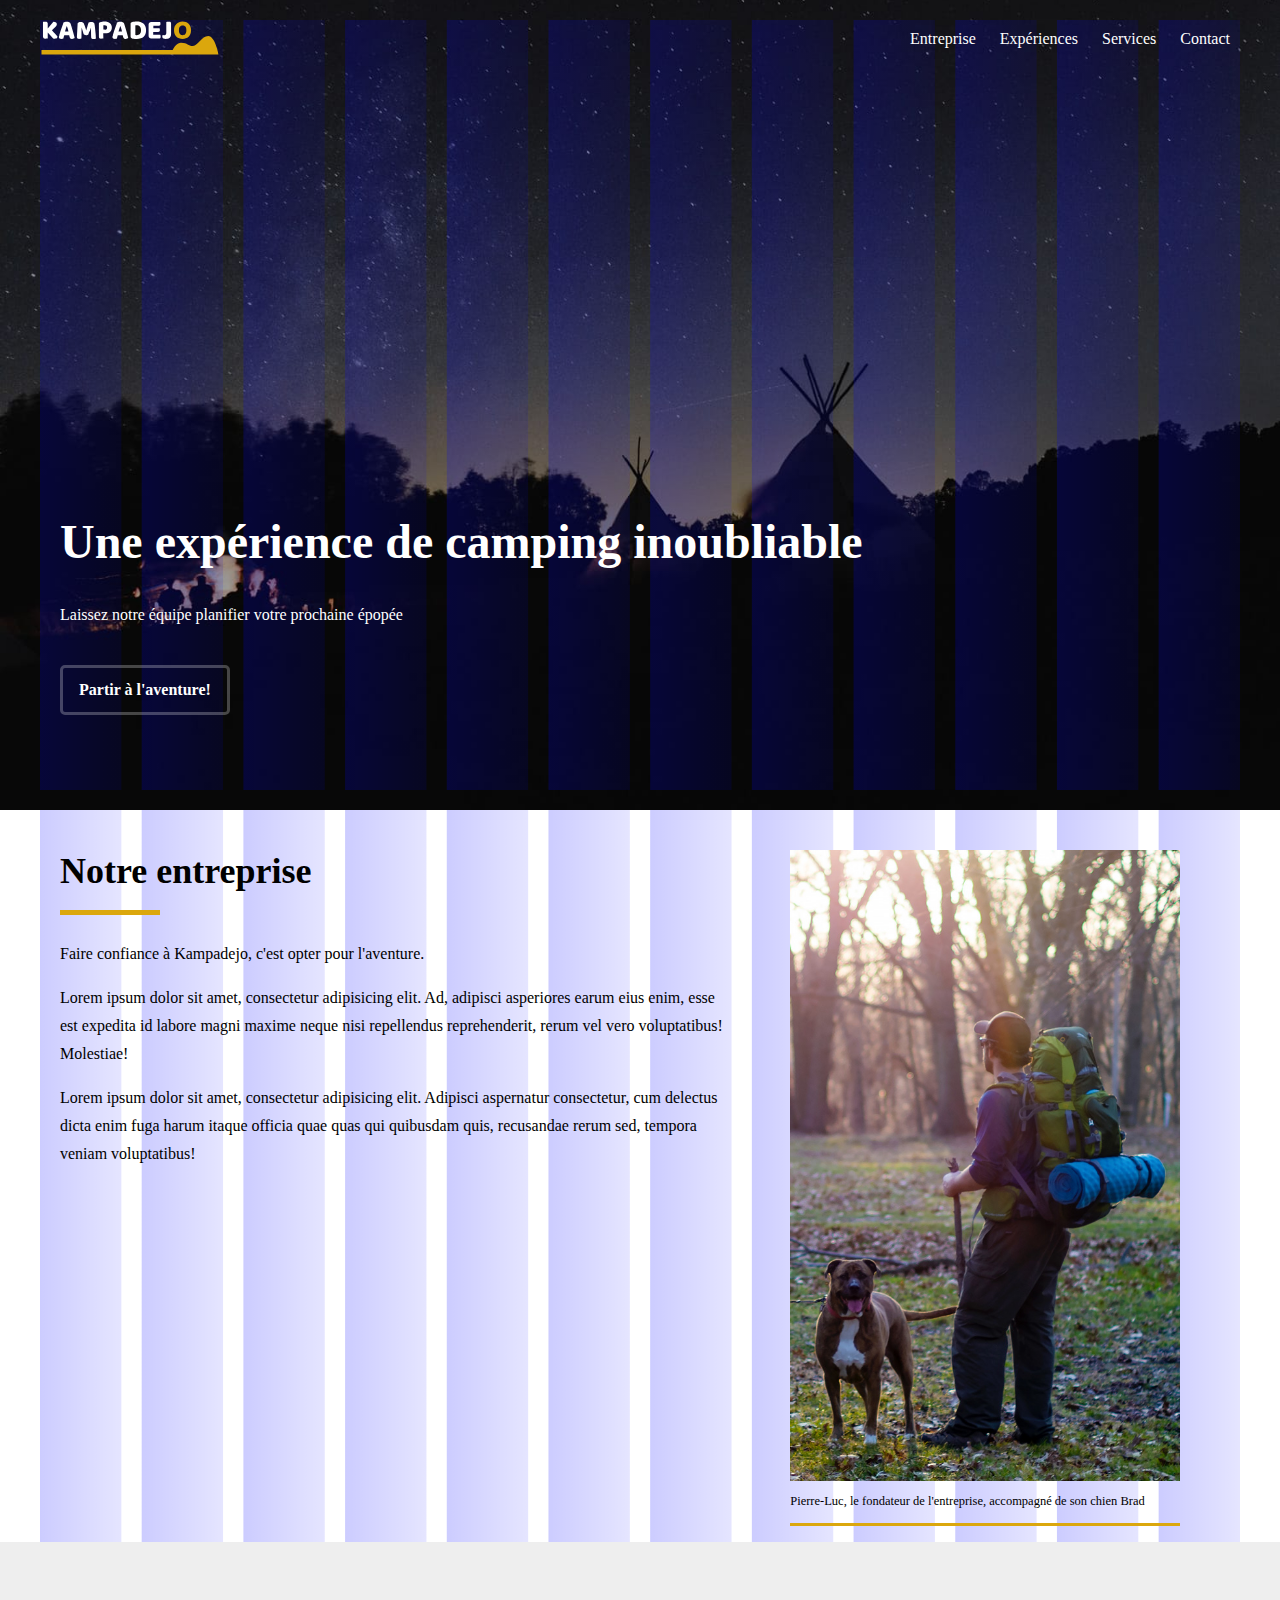
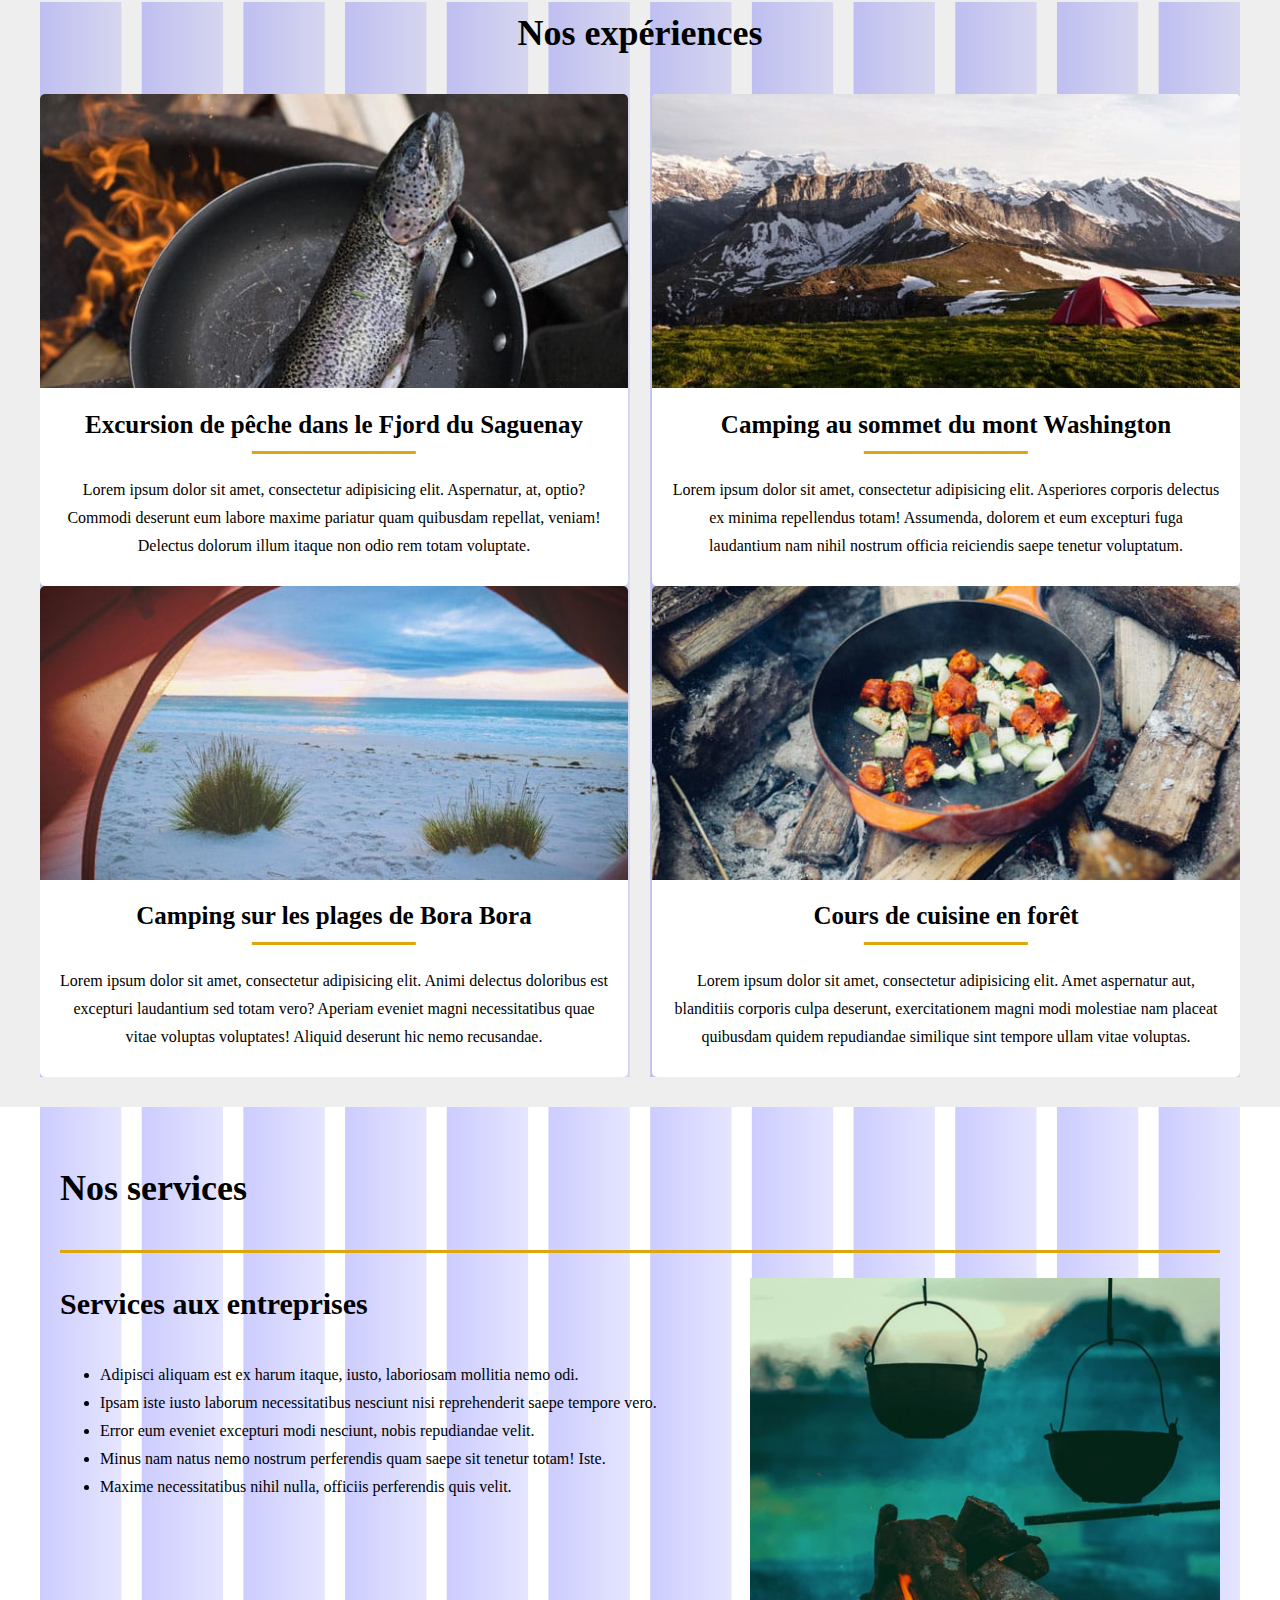
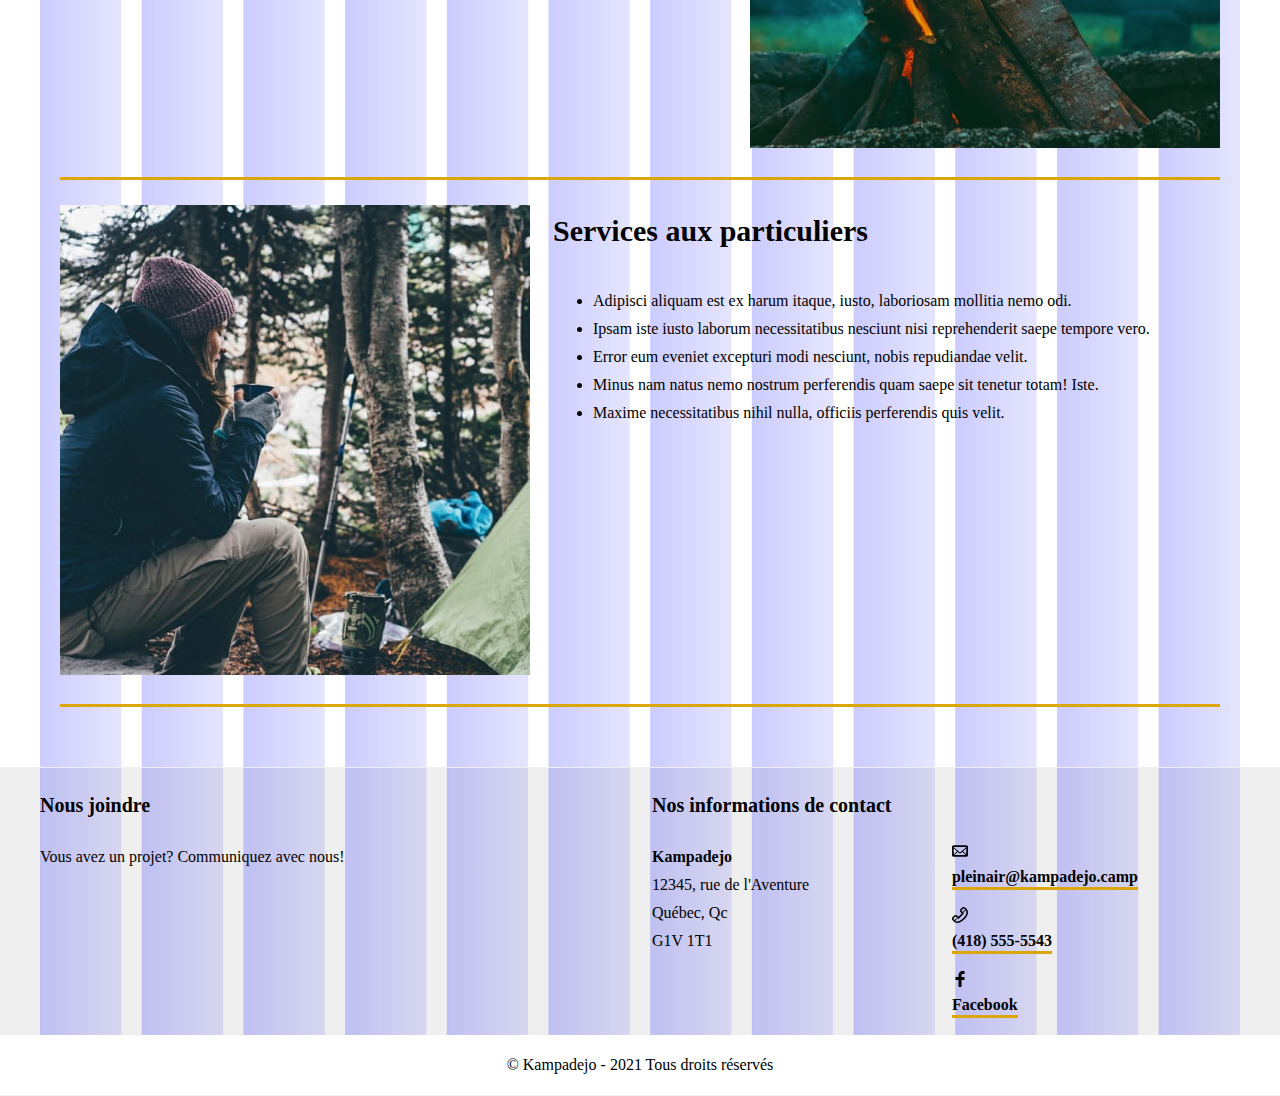
<file: index.html>
<!DOCTYPE html>
<html lang="fr">

<head>
    <meta charset="UTF-8">
    <meta name="viewport" content="width=device-width, initial-scale=1.0">
    <title>Kampadejo - Expériences de camping</title>
    <link rel="stylesheet" href="assets/css/style.css">
    <!-- Photos par Unsplash - https://unsplash.com/collections/315034/camping -->
    <!-- Icônes par Stephen Hutchings - Collection Typicons - Flaticon -->
</head>

<body>
    <!-- Lien Aller au contenu -->
    <a href="#contenu" class="sauter screen-reader-only focusable">Aller au contenu.</a>
    <header role="banner" class="entete">
        <div class="conteneur">
            <!-- Menu principal --> 
            <nav class="nav nav--closed">
                <a href="index.html" class="logo"><img src="assets/images/logo.svg" alt="Kampadejo"></a>
                <ul class="nav__list">
                    <li class="nav__list-item"><a href="#" class="nav__link">Entreprise</a></li>
                    <li class="nav__list-item"><a href="#" class="nav__link">Expériences</a></li>
                    <li class="nav__list-item"><a href="#" class="nav__link">Services</a></li>
                    <li class="nav__list-item"><a href="#" class="nav__link">Contact</a></li>
                </ul>
            </nav>
        </div>
        <div class="conteneur accroche">
            <div class="texte">
                <h1>Une expérience de camping inoubliable</h1>
                <p>Laissez notre équipe planifier votre prochaine épopée</p>
                <a href="#entreprise" class="btn">Partir à l'aventure!</a>
            </div>
        </div>
    </header>
    <main role="main">
        <section class="entreprise conteneur rangee" id="entreprise">
            <div class="cols_7_de_12">
                <h2 id="contenu">Notre entreprise</h2>
                <p>Faire confiance à Kampadejo, c'est opter pour l'aventure.</p>
                <p>Lorem ipsum dolor sit amet, consectetur adipisicing elit. Ad, adipisci asperiores earum eius enim,
                    esse
                    est
                    expedita id labore magni maxime neque nisi repellendus reprehenderit, rerum vel vero voluptatibus!
                    Molestiae!</p>
                <p>Lorem ipsum dolor sit amet, consectetur adipisicing elit. Adipisci aspernatur consectetur, cum
                    delectus
                    dicta
                    enim fuga harum itaque officia quae quas qui quibusdam quis, recusandae rerum sed, tempora veniam
                    voluptatibus!</p>
            </div>
            <aside class="cols_5_de_12">
                <figure>
                    <img src="assets/images/fondateur.jpg" alt="">
                    <figcaption>Pierre-Luc, le fondateur de l'entreprise, accompagné de son chien Brad</figcaption>
                </figure>
            </aside>
        </section><!-- fin section#entreprise -->
        <section class="experiences" id="experiences">
            <div class="conteneur">
                <h2>Nos expériences</h2>
                <div class="rangee">
                    <article class="cols_6_de_12">
                        <img src="assets/images/experience1.jpg" alt="Une truite dans un poêlon">
                        <div class="contenu">
                            <h3>Excursion de pêche dans le Fjord du Saguenay</h3>
                            <p>Lorem ipsum dolor sit amet, consectetur adipisicing elit. Aspernatur, at, optio? Commodi
                                deserunt
                                eum labore maxime pariatur quam quibusdam repellat, veniam! Delectus dolorum illum
                                itaque
                                non
                                odio rem totam voluptate.</p>
                        </div>
                    </article>
                    <article class="cols_6_de_12">
                        <img src="assets/images/experience2.jpg" alt="Une truite dans un poêlon">
                        <div class="contenu">
                            <h3>Camping au sommet du mont Washington</h3>
                            <p>Lorem ipsum dolor sit amet, consectetur adipisicing elit. Asperiores corporis delectus ex
                                minima
                                repellendus totam! Assumenda, dolorem et eum excepturi fuga laudantium nam nihil nostrum
                                officia
                                reiciendis saepe tenetur voluptatum.</p>
                        </div>
                    </article>
                </div>
                <div class="rangee">
                    <article class="cols_6_de_12">
                        <img src="assets/images/experience3.jpg" alt="Une truite dans un poêlon">
                        <div class="contenu">
                            <h3>Camping sur les plages de Bora Bora</h3>
                            <p>Lorem ipsum dolor sit amet, consectetur adipisicing elit. Animi delectus doloribus est
                                excepturi
                                laudantium sed totam vero? Aperiam eveniet magni necessitatibus quae vitae voluptas
                                voluptates!
                                Aliquid deserunt hic nemo recusandae.</p>
                        </div>
                    </article>
                    <article class="cols_6_de_12">
                        <img src="assets/images/experience4.jpg" alt="Une truite dans un poêlon">
                        <div class="contenu">
                            <h3>Cours de cuisine en forêt</h3>
                            <p>Lorem ipsum dolor sit amet, consectetur adipisicing elit. Amet aspernatur aut, blanditiis
                                corporis culpa deserunt, exercitationem magni modi molestiae nam placeat quibusdam
                                quidem
                                repudiandae similique sint tempore ullam vitae voluptas.</p>
                        </div>
                    </article>
                </div>
            </div>
        </section>
        <section class="conteneur services" id="services">
            <h2>Nos services</h2>
            <div class="rangee service impair">
                <div class="cols_5_de_12 image">
                    <img src="assets/images/services-entreprises.jpg" alt="">
                </div>
                <div class="cols_7_de_12">
                    <h3>Services aux entreprises</h3>
                    <ul>
                        <li>Adipisci aliquam est ex harum itaque, iusto, laboriosam mollitia nemo odi.</li>
                        <li>Ipsam iste iusto laborum necessitatibus nesciunt nisi reprehenderit saepe tempore vero.</li>
                        <li>Error eum eveniet excepturi modi nesciunt, nobis repudiandae velit.</li>
                        <li>Minus nam natus nemo nostrum perferendis quam saepe sit tenetur totam! Iste.</li>
                        <li>Maxime necessitatibus nihil nulla, officiis perferendis quis velit.</li>
                    </ul>
                </div>
            </div>
            <div class="rangee service">
                <div class="cols_5_de_12 image">
                    <img src="assets/images/services-particuliers.jpg" alt="">
                </div>
                <div class="cols_7_de_12">
                    <h3>Services aux particuliers</h3>
                    <ul>
                        <li>Adipisci aliquam est ex harum itaque, iusto, laboriosam mollitia nemo odi.</li>
                        <li>Ipsam iste iusto laborum necessitatibus nesciunt nisi reprehenderit saepe tempore vero.</li>
                        <li>Error eum eveniet excepturi modi nesciunt, nobis repudiandae velit.</li>
                        <li>Minus nam natus nemo nostrum perferendis quam saepe sit tenetur totam! Iste.</li>
                        <li>Maxime necessitatibus nihil nulla, officiis perferendis quis velit.</li>
                    </ul>
                </div>
            </div>
        </section>
    </main>
    <footer id="contact" role="contentinfo">
        <div class="conteneur rangee">
            <div class="cols_4_de_12">
                <h2>Nous joindre</h2>
                <p>Vous avez un projet? Communiquez avec nous!</p>
            </div>
            <div class="cols_6_de_12 informations">
                <div class="h2">Nos informations de contact</div>
                <div class="rangee">
                    <div class="cols_5_de_12">
                        <p><strong>Kampadejo</strong><br>
                            12345, rue de l'Aventure <br>
                            Québec, Qc <br>
                            G1V 1T1</p>
                    </div>
                    <div class="cols_6_de_12">
                        <ul>
                            <li>
                                <span class="icone icone--courriel">
                                    <span class="screen-reader-only">Courriel :</span>
                                </span>
                                <a href="mailto:pleinair@kampadejo.camp">pleinair@kampadejo.camp</a>
                            </li>
                            <li>
                                <span class="icone icone--telephone">
                                    <span class="screen-reader-only">Téléphone :</span>
                                </span>
                                <a href="tel:+14185555543">(418) 555-5543</a>
                            </li>
                            <li>
                                <span class="icone icone--facebook">
                                    <span class="screen-reader-only">Facebook :</span>
                                </span>
                                <a href="http://www.facebook.com" target="_blank">Facebook</a>
                            </li>
                        </ul>
                    </div>
                </div>
            </div>
        </div>
        <p class="copyright">&copy; Kampadejo - 2021 Tous droits réservés</p>
    </footer>
    <!-- Script pour le menu mobile -->
    <script src="assets/js/menu.js"></script>
</body>

</html>
</file>
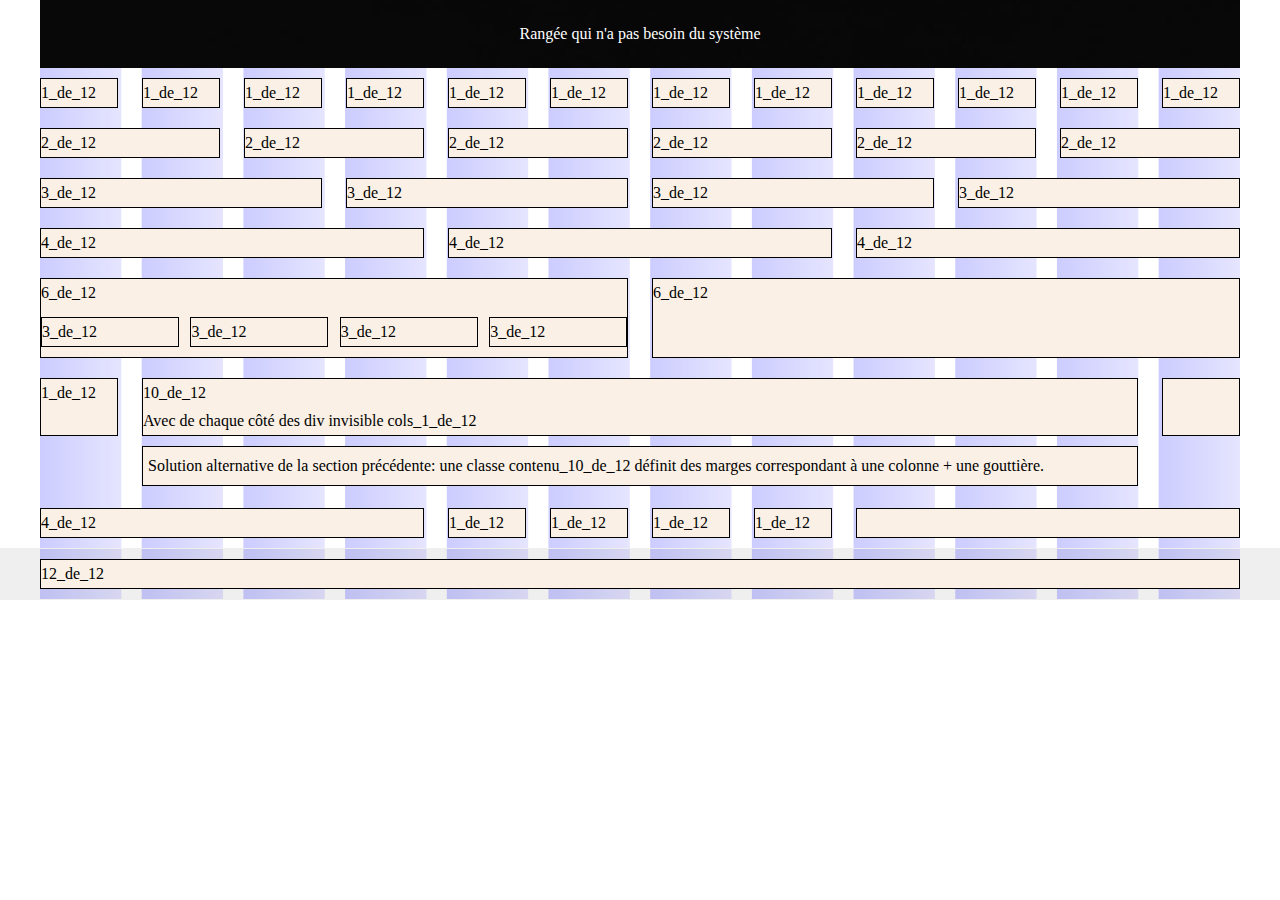
<file: demo-grille-en-flexbox.html>
<!DOCTYPE html>
<html lang="en">

<head>
    <meta charset="UTF-8">
    <meta name="viewport" content="width=device-width, initial-scale=1.0">
    <title>Démo de grille 12 colonnes en flexbox</title>
    <link rel="stylesheet" href="assets/css/style.css">
    <style>
        .col {
            display: block;
            /*  pour espacer les blocs à la vertical.
                Ajuster selon le besoin */
            margin: 1rem 0 1rem 0;
            /* pour visualiser les blocs pendant le développement... À mettre en commentaire après */
            background-color: linen;
            border: 1px solid black;
        }

        /* Autre stratégie */
        .contenu_10_de_12 {
            margin: 0 8.5% 1%;
            padding: 0.5rem;
            border: 1px solid black;
        }
    </style>
</head>

<body>
    <header>
        <div class="conteneur entete">
            Rangée qui n'a pas besoin du système
        </div>
    </header>

    <main class="conteneur">
        <section class="rangee">
            <div class="col cols_1_de_12">1_de_12</div>
            <div class="col cols_1_de_12">1_de_12</div>
            <div class="col cols_1_de_12">1_de_12</div>
            <div class="col cols_1_de_12">1_de_12</div>
            <div class="col cols_1_de_12">1_de_12</div>
            <div class="col cols_1_de_12">1_de_12</div>
            <div class="col cols_1_de_12">1_de_12</div>
            <div class="col cols_1_de_12">1_de_12</div>
            <div class="col cols_1_de_12">1_de_12</div>
            <div class="col cols_1_de_12">1_de_12</div>
            <div class="col cols_1_de_12">1_de_12</div>
            <div class="col cols_1_de_12">1_de_12</div>
        </section>
        <section class="rangee">
            <div class="col cols_2_de_12">2_de_12</div>
            <div class="col cols_2_de_12">2_de_12</div>
            <div class="col cols_2_de_12">2_de_12</div>
            <div class="col cols_2_de_12">2_de_12</div>
            <div class="col cols_2_de_12">2_de_12</div>
            <div class="col cols_2_de_12">2_de_12</div>
        </section>
        <section class="rangee">
            <div class="col cols_3_de_12">3_de_12</div>
            <div class="col cols_3_de_12">3_de_12</div>
            <div class="col cols_3_de_12">3_de_12</div>
            <div class="col cols_3_de_12">3_de_12</div>
        </section>

        <section class="rangee">
            <div class="col cols_4_de_12">4_de_12</div>
            <div class="col cols_4_de_12">4_de_12</div>
            <div class="col cols_4_de_12">4_de_12</div>
        </section>

        <section class="rangee">
            <div class="col cols_6_de_12 parent">6_de_12
                <section class="rangee">
                    <div class="col cols_3_de_12">3_de_12</div>
                    <div class="col cols_3_de_12">3_de_12</div>
                    <div class="col cols_3_de_12">3_de_12</div>
                    <div class="col cols_3_de_12">3_de_12</div>
                </section>
            </div>
            <div class="col cols_6_de_12">6_de_12</div>
        </section>

        <section class="rangee">
            <div class="col invisible cols_1_de_12">1_de_12</div>
            <div class="col cols_10_de_12">10_de_12 <br />Avec de chaque côté des div invisible cols_1_de_12 </div>
            <div class="col invisible cols_1_de_12"></div>
        </section>

        <section>
            <p class="col contenu_10_de_12">Solution alternative de la section précédente: une classe contenu_10_de_12
                définit des marges correspondant à une colonne + une gouttière.</p>
        </section>
        <section class="rangee">
            <div class="invisible col cols_4_de_12">4_de_12</div>
            <div class="col cols_1_de_12">1_de_12</div>
            <div class="col cols_1_de_12">1_de_12</div>
            <div class="col cols_1_de_12">1_de_12</div>
            <div class="col cols_1_de_12">1_de_12</div>
            <div class="invisible col cols_4_de_12"></div>
        </section>
    </main> <!-- FIN CONTENEUR PRINCIPAL -->
    <footer>
        <div class="conteneur rangee">
            <div class="col cols_12_de_12">12_de_12 </div>
        </div>
    </footer>
</body>

</html>
</file>
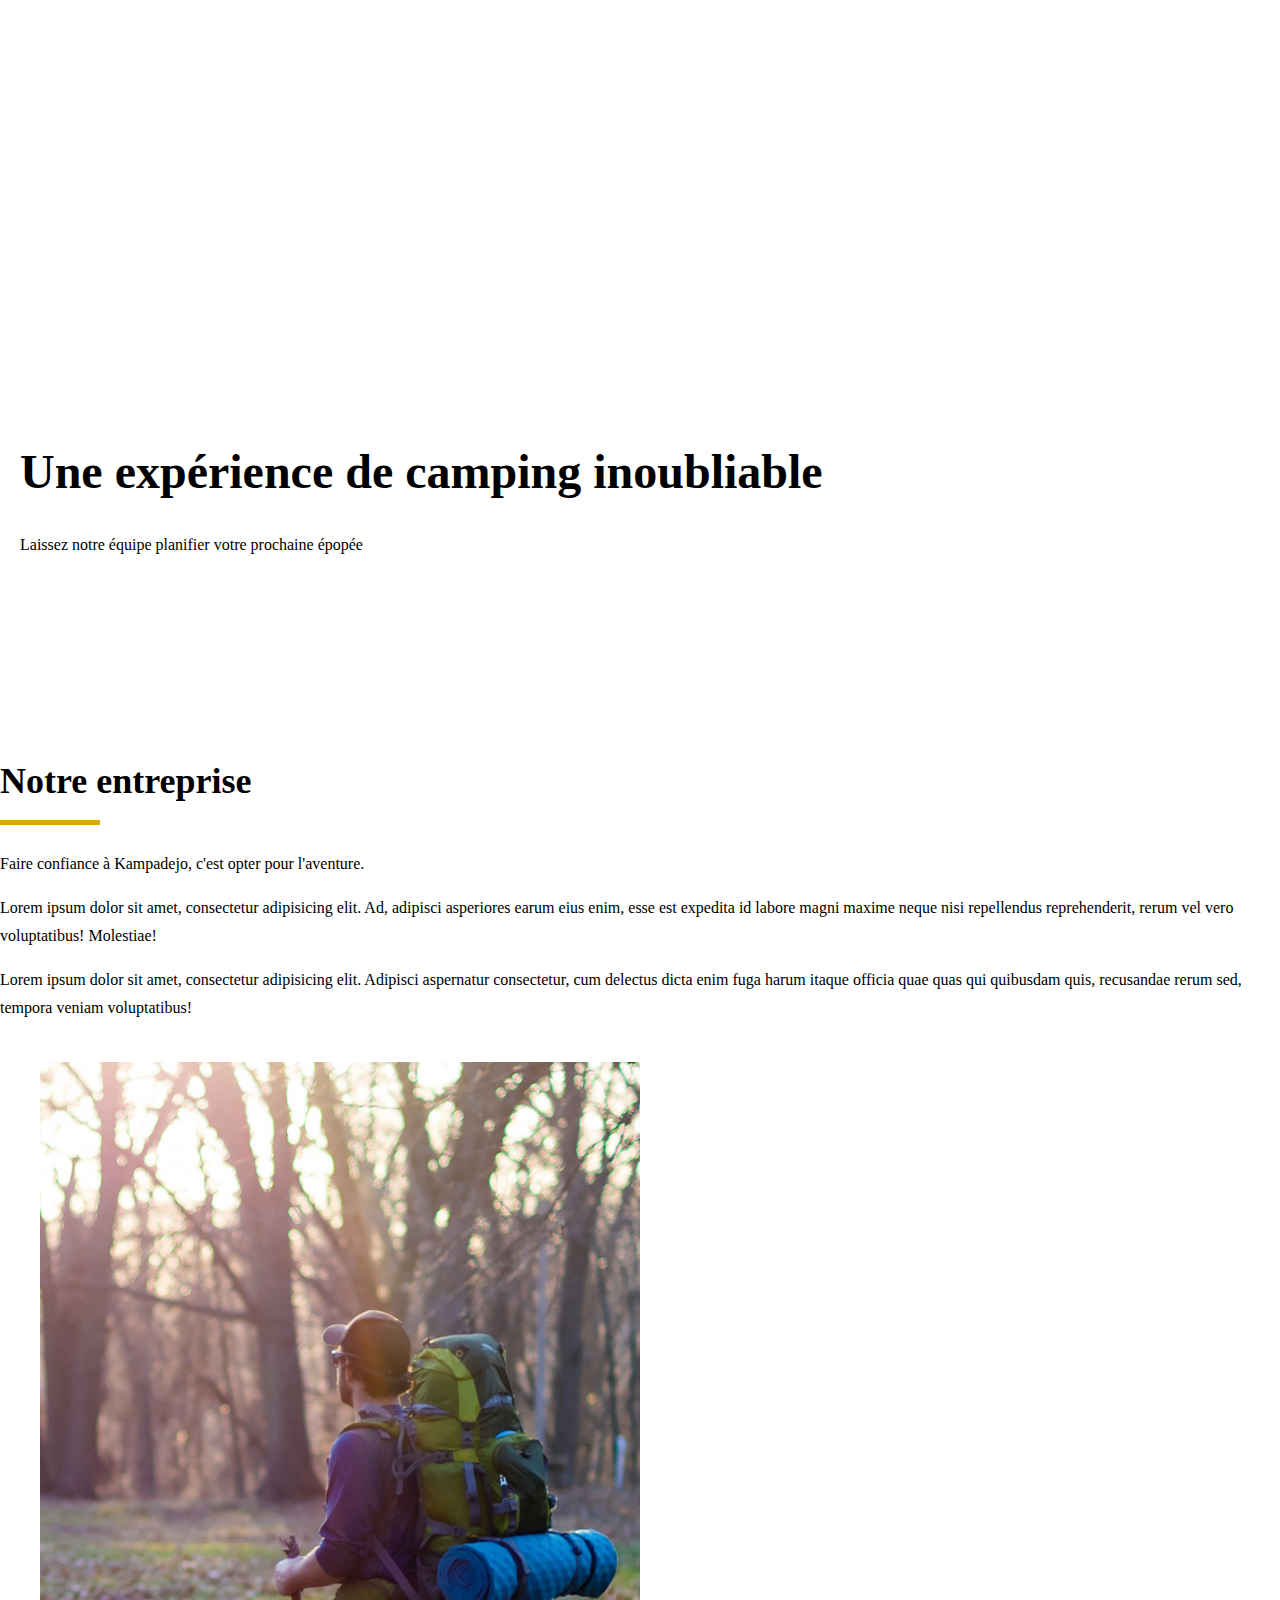
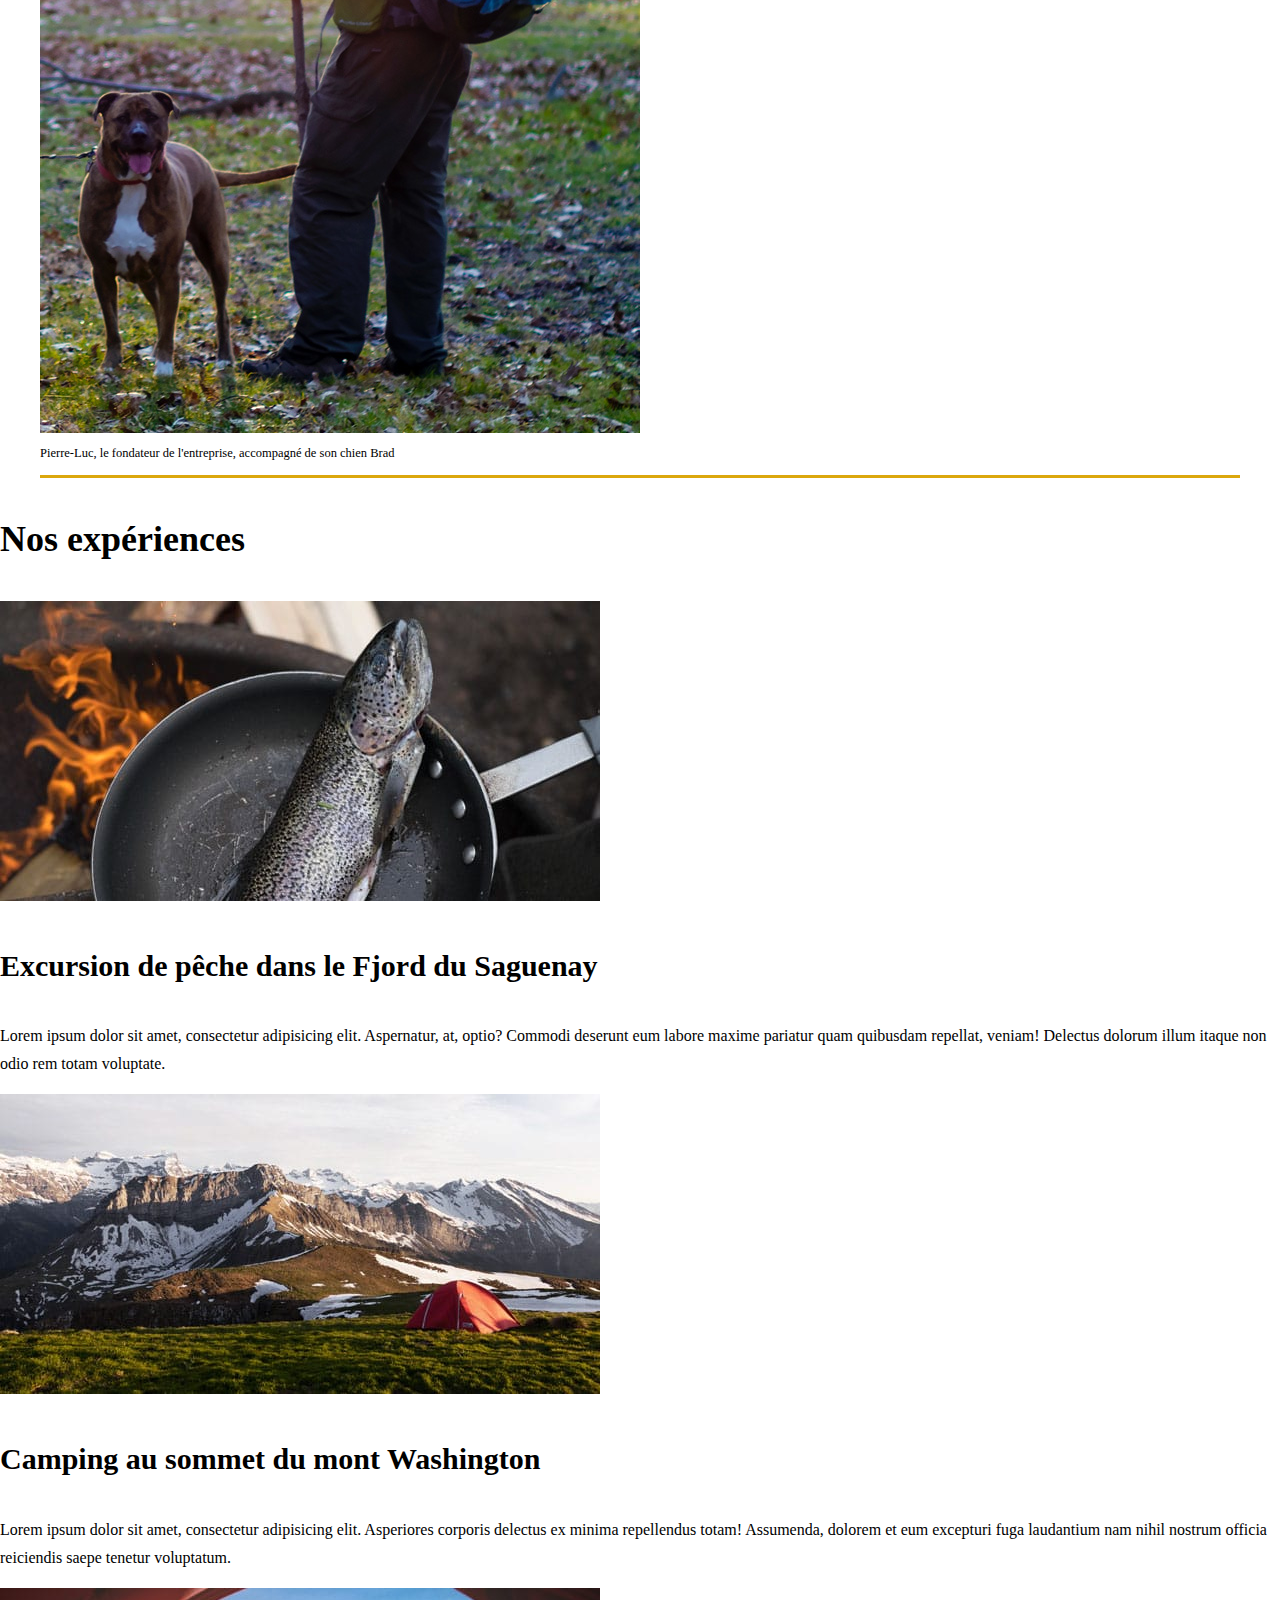
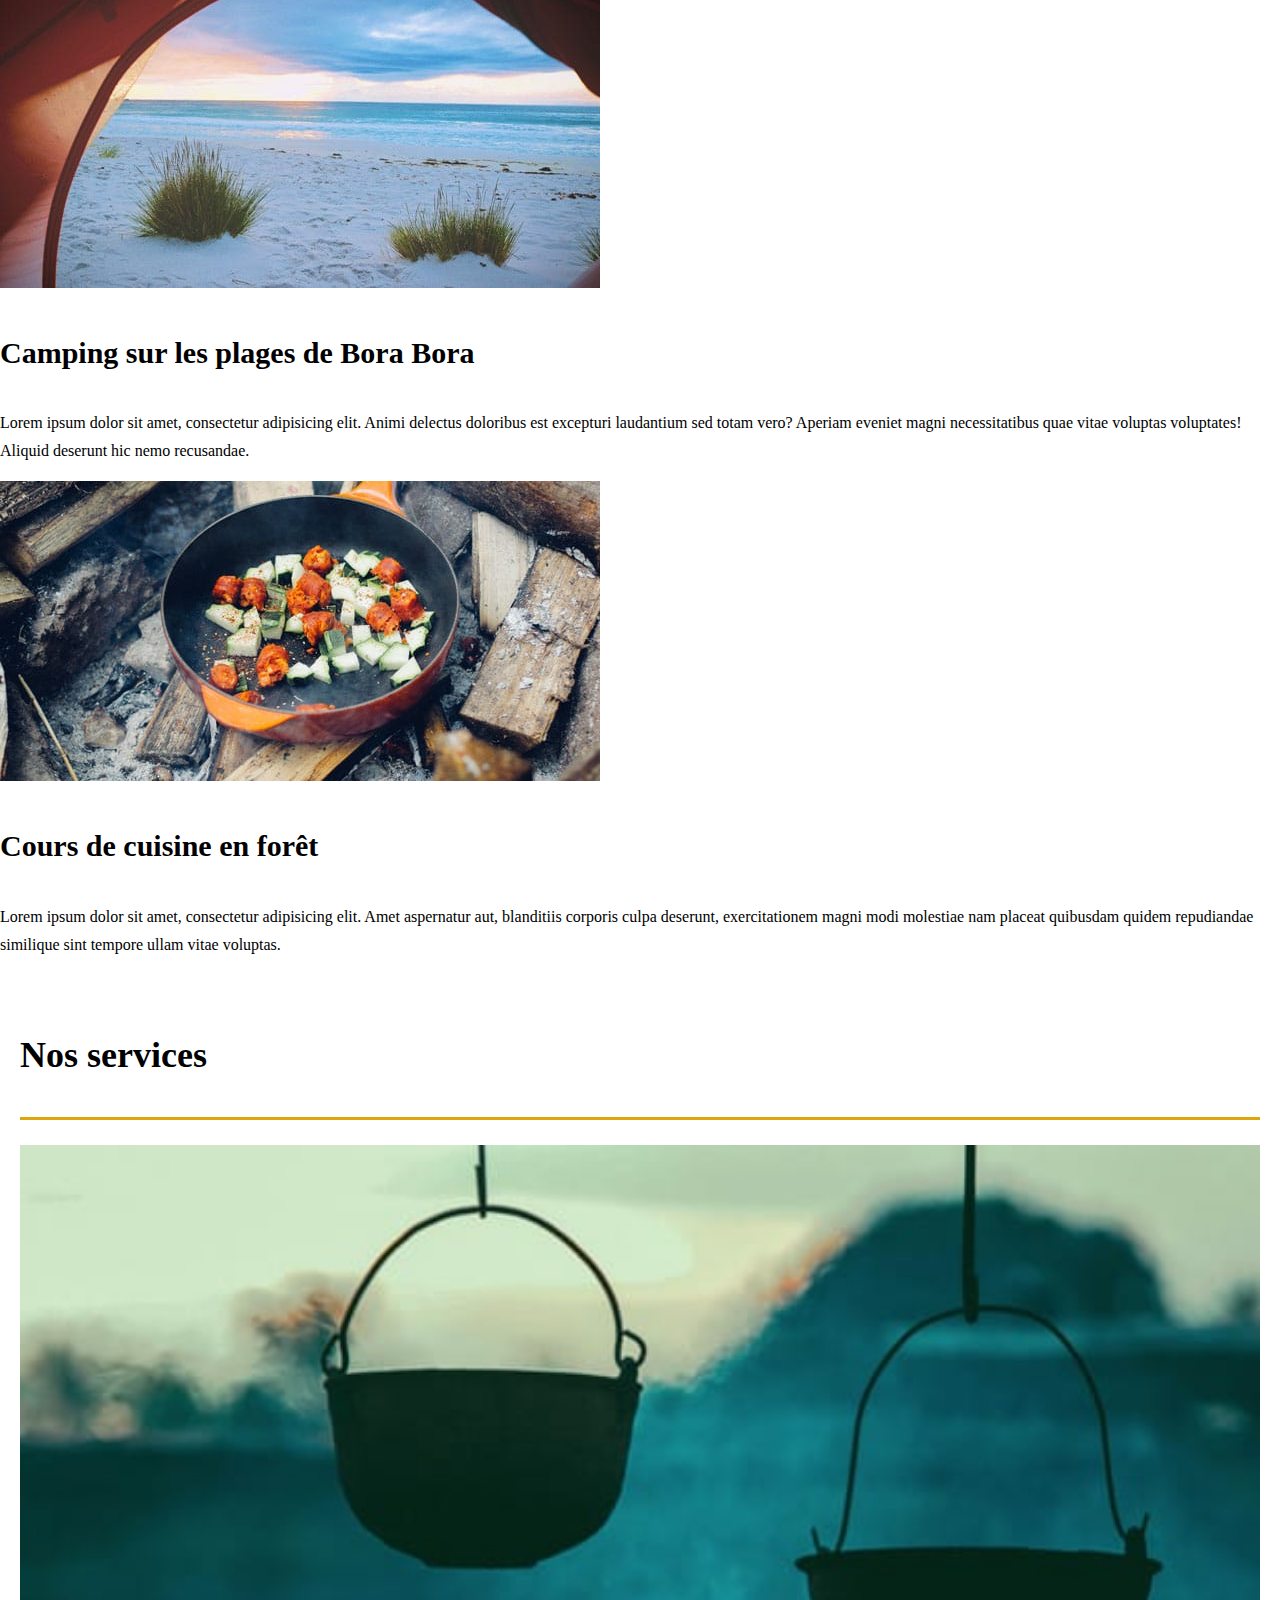
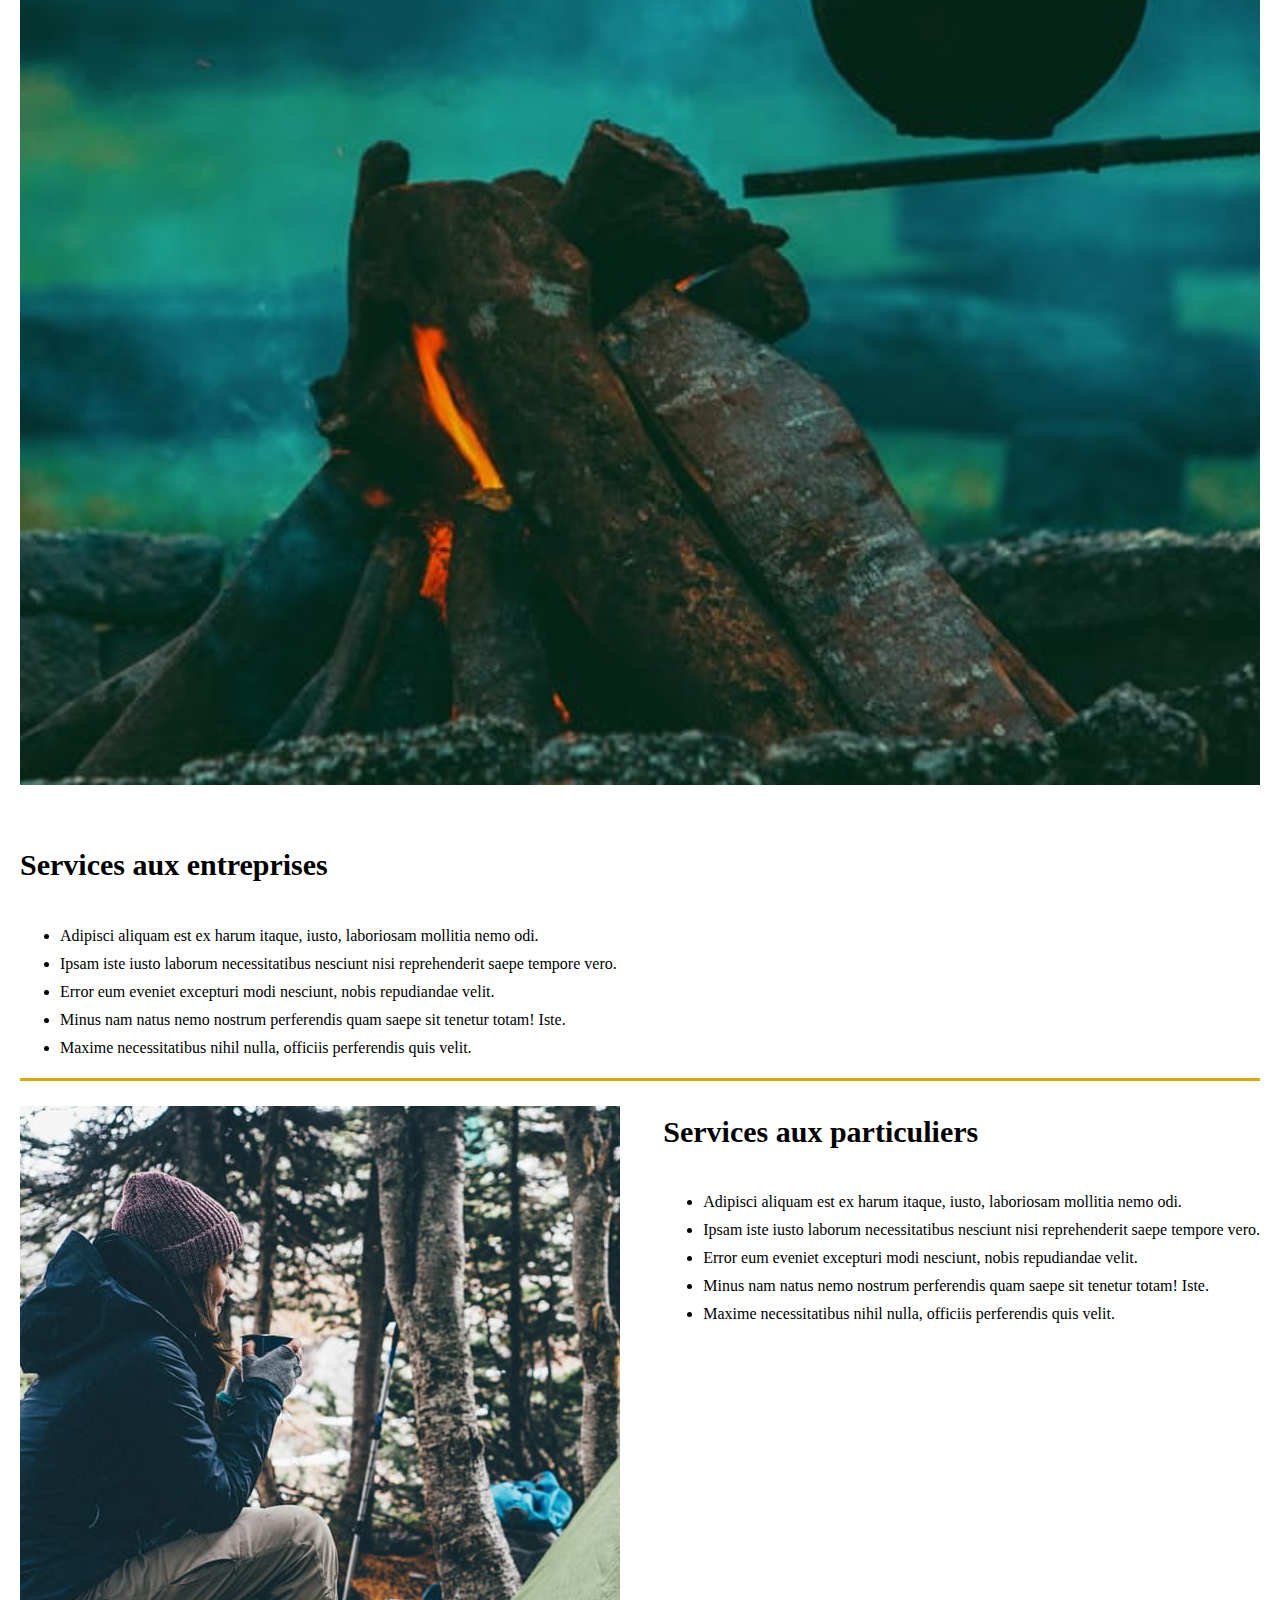
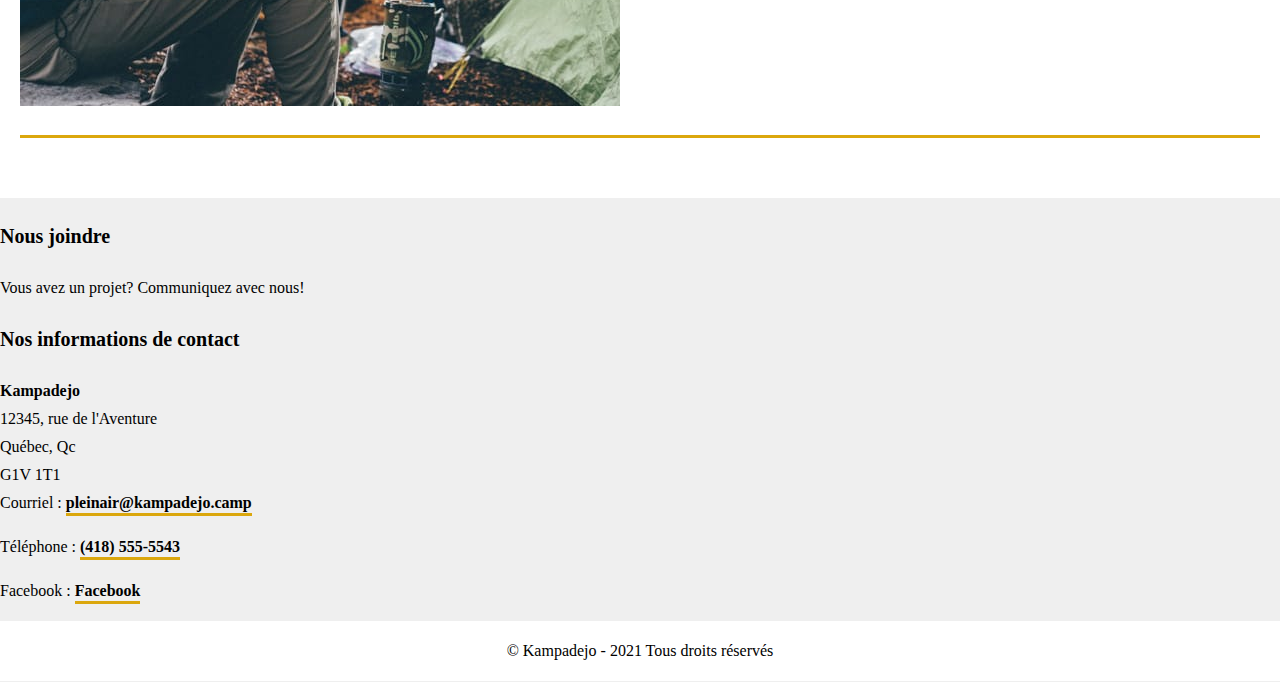
<file: index-sans-classe.html>
<!DOCTYPE html>
<html lang="fr">

<head>
    <meta charset="UTF-8">
    <meta name="viewport" content="width=device-width, initial-scale=1.0">
    <title>Kampadejo - Expériences de camping</title>
    <link rel="stylesheet" href="assets/css/style.css">
    <!-- Photos par Unsplash - https://unsplash.com/collections/315034/camping -->
    <!-- Icônes par Stephen Hutchings - Collection Typicons - Flaticon -->
</head>

<body>
    <!-- Lien Aller au contenu -->
    <header class="">
        <div class="">
            <!-- Menu principal -->
        </div>
        <div class="accroche">
            <div class="texte">
                <h1>Une expérience de camping inoubliable</h1>
                <p>Laissez notre équipe planifier votre prochaine épopée</p>
                <a href="#entreprise" class="btn">Partir à l'aventure!</a>
            </div>
        </div>
    </header>
    <main>
        <section class="entreprise" id="entreprise">
            <div class="">
                <h2 id="contenu">Notre entreprise</h2>
                <p>Faire confiance à Kampadejo, c'est opter pour l'aventure.</p>
                <p>Lorem ipsum dolor sit amet, consectetur adipisicing elit. Ad, adipisci asperiores earum eius enim,
                    esse
                    est
                    expedita id labore magni maxime neque nisi repellendus reprehenderit, rerum vel vero voluptatibus!
                    Molestiae!</p>
                <p>Lorem ipsum dolor sit amet, consectetur adipisicing elit. Adipisci aspernatur consectetur, cum
                    delectus
                    dicta
                    enim fuga harum itaque officia quae quas qui quibusdam quis, recusandae rerum sed, tempora veniam
                    voluptatibus!</p>
            </div>
            <aside class="">
                <figure>
                    <img src="assets/images/fondateur.jpg" alt="">
                    <figcaption>Pierre-Luc, le fondateur de l'entreprise, accompagné de son chien Brad</figcaption>
                </figure>
            </aside>
        </section><!-- fin section#entreprise -->
        <section class="" id="experiences">
            <div class="">
                <h2>Nos expériences</h2>
                <div class="">
                    <article class="">
                        <img src="assets/images/experience1.jpg" alt="Une truite dans un poêlon">
                        <div class="contenu">
                            <h3>Excursion de pêche dans le Fjord du Saguenay</h3>
                            <p>Lorem ipsum dolor sit amet, consectetur adipisicing elit. Aspernatur, at, optio? Commodi
                                deserunt
                                eum labore maxime pariatur quam quibusdam repellat, veniam! Delectus dolorum illum
                                itaque
                                non
                                odio rem totam voluptate.</p>
                        </div>
                    </article>
                    <article class="">
                        <img src="assets/images/experience2.jpg" alt="Une truite dans un poêlon">
                        <div class="contenu">
                            <h3>Camping au sommet du mont Washington</h3>
                            <p>Lorem ipsum dolor sit amet, consectetur adipisicing elit. Asperiores corporis delectus ex
                                minima
                                repellendus totam! Assumenda, dolorem et eum excepturi fuga laudantium nam nihil nostrum
                                officia
                                reiciendis saepe tenetur voluptatum.</p>
                        </div>
                    </article>
                </div>
                <div class="">
                    <article class="">
                        <img src="assets/images/experience3.jpg" alt="Une truite dans un poêlon">
                        <div class="contenu">
                            <h3>Camping sur les plages de Bora Bora</h3>
                            <p>Lorem ipsum dolor sit amet, consectetur adipisicing elit. Animi delectus doloribus est
                                excepturi
                                laudantium sed totam vero? Aperiam eveniet magni necessitatibus quae vitae voluptas
                                voluptates!
                                Aliquid deserunt hic nemo recusandae.</p>
                        </div>
                    </article>
                    <article class="">
                        <img src="assets/images/experience4.jpg" alt="Une truite dans un poêlon">
                        <div class="contenu">
                            <h3>Cours de cuisine en forêt</h3>
                            <p>Lorem ipsum dolor sit amet, consectetur adipisicing elit. Amet aspernatur aut, blanditiis
                                corporis culpa deserunt, exercitationem magni modi molestiae nam placeat quibusdam
                                quidem
                                repudiandae similique sint tempore ullam vitae voluptas.</p>
                        </div>
                    </article>
                </div>
            </div>
        </section>
        <section class="services" id="services">
            <h2>Nos services</h2>
            <div class="service impair">
                <div class="image">
                    <img src="assets/images/services-entreprises.jpg" alt="">
                </div>
                <div class="">
                    <h3>Services aux entreprises</h3>
                    <ul>
                        <li>Adipisci aliquam est ex harum itaque, iusto, laboriosam mollitia nemo odi.</li>
                        <li>Ipsam iste iusto laborum necessitatibus nesciunt nisi reprehenderit saepe tempore vero.</li>
                        <li>Error eum eveniet excepturi modi nesciunt, nobis repudiandae velit.</li>
                        <li>Minus nam natus nemo nostrum perferendis quam saepe sit tenetur totam! Iste.</li>
                        <li>Maxime necessitatibus nihil nulla, officiis perferendis quis velit.</li>
                    </ul>
                </div>
            </div>
            <div class="rangee service">
                <div class="image">
                    <img src="assets/images/services-particuliers.jpg" alt="">
                </div>
                <div class="">
                    <h3>Services aux particuliers</h3>
                    <ul>
                        <li>Adipisci aliquam est ex harum itaque, iusto, laboriosam mollitia nemo odi.</li>
                        <li>Ipsam iste iusto laborum necessitatibus nesciunt nisi reprehenderit saepe tempore vero.</li>
                        <li>Error eum eveniet excepturi modi nesciunt, nobis repudiandae velit.</li>
                        <li>Minus nam natus nemo nostrum perferendis quam saepe sit tenetur totam! Iste.</li>
                        <li>Maxime necessitatibus nihil nulla, officiis perferendis quis velit.</li>
                    </ul>
                </div>
            </div>
        </section>
    </main>
    <footer id="contact">
        <div class="">
            <div class="cols_4_de_12">
                <h2>Nous joindre</h2>
                <p>Vous avez un projet? Communiquez avec nous!</p>
            </div>
            <div class="informations">
                <div class="h2">Nos informations de contact</div>
                <div class="">
                    <div class="">
                        <p><strong>Kampadejo</strong><br>
                            12345, rue de l'Aventure <br>
                            Québec, Qc <br>
                            G1V 1T1</p>
                    </div>
                    <div class="">
                        <ul>
                            <li>
                                <span>
                                    <span class="">Courriel :</span>
                                </span>
                                <a href="mailto:pleinair@kampadejo.camp">pleinair@kampadejo.camp</a>
                            </li>
                            <li>
                                <span>
                                    <span class="">Téléphone :</span>
                                </span>
                                <a href="tel:+14185555543">(418) 555-5543</a>
                            </li>
                            <li>
                                <span>
                                    <span class="">Facebook :</span>
                                </span>
                                <a href="http://www.facebook.com" target="_blank">Facebook</a>
                            </li>
                        </ul>
                    </div>
                </div>
            </div>
        </div>
        <p class="copyright">&copy; Kampadejo - 2021 Tous droits réservés</p>
    </footer>
    <!-- Script pour le menu mobile -->
</body>

</html>
</file>
<file: assets/css/style.css>
@charset "UTF-8";
/**
 * @author Antoine Morency courriel
 *
 * TABLE DES MATIÈRES
 * Normalize
 * Utilitaires
 * Charte typographique
 * Grille
 * Menu
 * Règles générales
 * Mise en page
 *** Entête du site
 *** Menu principal
 *** Accroche
 *** Entreprise
 *** Expériences
 *** Services
 *** Pied de page
 */
/* Normalize
   ========================================================================== */
/*! normalize.css v8.0.1 | MIT License | github.com/necolas/normalize.css */
/* Document
   ========================================================================== */
/**
 * 1. Correct the line height in all browsers.
 * 2. Prevent adjustments of font size after orientation changes in iOS.
 */
@import url("https://fonts.googleapis.com/css?family=Baloo+Bhaina|Raleway:400,700,900");
html {
  line-height: 1.15; /* 1 */
  -webkit-text-size-adjust: 100%; /* 2 */
}

/* Sections
   ========================================================================== */
/**
 * Remove the margin in all browsers.
 */
body {
  margin: 0;
}

/**
 * Render the `main` element consistently in IE.
 */
main {
  display: block;
}

/**
 * Correct the font size and margin on `h1` elements within `section` and
 * `article` contexts in Chrome, Firefox, and Safari.
 */
h1 {
  font-size: 2em;
  margin: 0.67em 0;
}

/* Grouping content
   ========================================================================== */
/**
 * 1. Add the correct box sizing in Firefox.
 * 2. Show the overflow in Edge and IE.
 */
hr {
  box-sizing: content-box; /* 1 */
  height: 0; /* 1 */
  overflow: visible; /* 2 */
}

/**
 * 1. Correct the inheritance and scaling of font size in all browsers.
 * 2. Correct the odd `em` font sizing in all browsers.
 */
pre {
  font-family: monospace, monospace; /* 1 */
  font-size: 1em; /* 2 */
}

/* Text-level semantics
   ========================================================================== */
/**
 * Remove the gray background on active links in IE 10.
 */
a {
  background-color: transparent;
}

/**
 * 1. Remove the bottom border in Chrome 57-
 * 2. Add the correct text decoration in Chrome, Edge, IE, Opera, and Safari.
 */
abbr[title] {
  border-bottom: none; /* 1 */
  text-decoration: underline; /* 2 */
  text-decoration: underline dotted; /* 2 */
}

/**
 * Add the correct font weight in Chrome, Edge, and Safari.
 */
b,
strong {
  font-weight: bolder;
}

/**
 * 1. Correct the inheritance and scaling of font size in all browsers.
 * 2. Correct the odd `em` font sizing in all browsers.
 */
code,
kbd,
samp {
  font-family: monospace, monospace; /* 1 */
  font-size: 1em; /* 2 */
}

/**
 * Add the correct font size in all browsers.
 */
small {
  font-size: 80%;
}

/**
 * Prevent `sub` and `sup` elements from affecting the line height in
 * all browsers.
 */
sub,
sup {
  font-size: 75%;
  line-height: 0;
  position: relative;
  vertical-align: baseline;
}

sub {
  bottom: -0.25em;
}

sup {
  top: -0.5em;
}

/* Embedded content
   ========================================================================== */
/**
 * Remove the border on images inside links in IE 10.
 */
img {
  border-style: none;
}

/* Forms
   ========================================================================== */
/**
 * 1. Change the font styles in all browsers.
 * 2. Remove the margin in Firefox and Safari.
 */
button,
input,
optgroup,
select,
textarea {
  font-family: inherit; /* 1 */
  font-size: 100%; /* 1 */
  line-height: 1.15; /* 1 */
  margin: 0; /* 2 */
}

/**
 * Show the overflow in IE.
 * 1. Show the overflow in Edge.
 */
button,
input { /* 1 */
  overflow: visible;
}

/**
 * Remove the inheritance of text transform in Edge, Firefox, and IE.
 * 1. Remove the inheritance of text transform in Firefox.
 */
button,
select { /* 1 */
  text-transform: none;
}

/**
 * Correct the inability to style clickable types in iOS and Safari.
 */
button,
[type=button],
[type=reset],
[type=submit] {
  -webkit-appearance: button;
}

/**
 * Remove the inner border and padding in Firefox.
 */
button::-moz-focus-inner,
[type=button]::-moz-focus-inner,
[type=reset]::-moz-focus-inner,
[type=submit]::-moz-focus-inner {
  border-style: none;
  padding: 0;
}

/**
 * Restore the focus styles unset by the previous rule.
 */
button:-moz-focusring,
[type=button]:-moz-focusring,
[type=reset]:-moz-focusring,
[type=submit]:-moz-focusring {
  outline: 1px dotted ButtonText;
}

/**
 * Correct the padding in Firefox.
 */
fieldset {
  padding: 0.35em 0.75em 0.625em;
}

/**
 * 1. Correct the text wrapping in Edge and IE.
 * 2. Correct the color inheritance from `fieldset` elements in IE.
 * 3. Remove the padding so developers are not caught out when they zero out
 *    `fieldset` elements in all browsers.
 */
legend {
  box-sizing: border-box; /* 1 */
  color: inherit; /* 2 */
  display: table; /* 1 */
  max-width: 100%; /* 1 */
  padding: 0; /* 3 */
  white-space: normal; /* 1 */
}

/**
 * Add the correct vertical alignment in Chrome, Firefox, and Opera.
 */
progress {
  vertical-align: baseline;
}

/**
 * Remove the default vertical scrollbar in IE 10+.
 */
textarea {
  overflow: auto;
}

/**
 * 1. Add the correct box sizing in IE 10.
 * 2. Remove the padding in IE 10.
 */
[type=checkbox],
[type=radio] {
  box-sizing: border-box; /* 1 */
  padding: 0; /* 2 */
}

/**
 * Correct the cursor style of increment and decrement buttons in Chrome.
 */
[type=number]::-webkit-inner-spin-button,
[type=number]::-webkit-outer-spin-button {
  height: auto;
}

/**
 * 1. Correct the odd appearance in Chrome and Safari.
 * 2. Correct the outline style in Safari.
 */
[type=search] {
  -webkit-appearance: textfield; /* 1 */
  outline-offset: -2px; /* 2 */
}

/**
 * Remove the inner padding in Chrome and Safari on macOS.
 */
[type=search]::-webkit-search-decoration {
  -webkit-appearance: none;
}

/**
 * 1. Correct the inability to style clickable types in iOS and Safari.
 * 2. Change font properties to `inherit` in Safari.
 */
::-webkit-file-upload-button {
  -webkit-appearance: button; /* 1 */
  font: inherit; /* 2 */
}

/* Interactive
   ========================================================================== */
/*
 * Add the correct display in Edge, IE 10+, and Firefox.
 */
details {
  display: block;
}

/*
 * Add the correct display in all browsers.
 */
summary {
  display: list-item;
}

/* Misc
   ========================================================================== */
/**
 * Add the correct display in IE 10+.
 */
template {
  display: none;
}

/**
 * Add the correct display in IE 10.
 */
[hidden] {
  display: none;
}

/* Utilitaires
   ========================================================================== */
/* Variables et utilitaires
   ========================================================================== */
/****** Variables (peuvent être utilisées dans tous les fichiers) *******/
:root {
  /** À DÉFINIR
    * Couleur d'interactivité (jaune):
    * Blanc avec effet de transparence :
    * Valeur de border-radius des éléments :
    */
    --color-text: #fff;
    --color-Y: #dba70d;
    --color-G: rgba(255, 255, 255, 0.25);
    --font-family: Raleway, sans-serif;
    --border: 3px solid #dba70d;
}

/*** Clearfix ***/
.clearfix::after {
  content: "";
  display: table;
  clear: both;
}

/*** Harmoniser le modèle de boîte avec Box-Sizing ***/
html {
  box-sizing: border-box;
}

*, *::before, *::after {
  box-sizing: inherit;
}

/*** Styles de base ***/
abbr[title] {
  cursor: help;
}

/** Accessibilité
  * Pour cacher visuellement tout en gardant accessible un contenu:
  * screen-reader-only ou visuallyhidden **/
.screen-reader-only,
.visuallyhidden {
  border: 0;
  clip: rect(0 0 0 0);
  height: 1px;
  margin: -1px;
  overflow: hidden;
  padding: 0;
  position: absolute;
  width: 1px;
}

.screen-reader-only.focusable:active,
.screen-reader-only.focusable:focus,
.visuallyhidden.focusable:active,
.visuallyhidden.focusable:focus {
  clip: auto;
  height: auto;
  margin: 0;
  overflow: visible;
  position: static;
  width: auto;
}

/* Charte typographique
   ========================================================================== */
/**
 * Typographie responsive (Mobile First)
   ========================================================================
 * Les valeurs de taille de police suggérées ici sont à titre indicatif.
 * À ajuster selon la direction visuelle et le choix de polices de caractères.
 *
 * @author Prénom Nom courriel
 *
 * TABLE DES MATIÈRES
 * Polices
 * Base décimale
 * Hiérarchie responsive
 *
 *
 * Doc des points de rupture :
 * ==========================================================================
 * Écran étroit : de 0 à 599px
 * point de rupture: 600px
 *
 * Écran moyen : de 600 à 799px
 * point de rupture: 800px
 *
 * Écran large : 800px et +
 */
/** Polices **/
body {
  font-family: var(----font-family);
}

h1,
.h1,
h2,
.h2,
h3,
.h3,
h4,
.h4 {
  font-weight: bold;
}

/** Base décimale **/
html {
  font-size: 62.5%;
}

body {
  /* 16px pour toutes les largeurs d'écran */
  font-size: 16px;
  font-size: 1.6rem;
  /* facteur multiplicateur de la taille de la police 1.375x16 = 22 */
  line-height: 1.375;
}

@media (min-width: 600px) {
  body {
    line-height: 1.5;
  }
}
@media (min-width: 800px) {
  body {
    line-height: 1.75;
  }
}
/* Hiérarchie responsive : plus proche = plus petit  &  plus loin = plus grand */
h1,
.h1 { /* = 32px */
  font-size: 3.2rem;
}

@media (min-width: 600px) {
  h1,
  .h1 { /* = 40px */
    font-size: 4rem;
  }
}
@media (min-width: 800px) {
  h1,
  .h1 { /* = 48px */
    font-size: 4.8rem;
  }
}
h2,
.h2 { /* = 24px */
  font-size: 2.4rem;
}

@media (min-width: 600px) {
  h2,
  .h2 { /* = 32px */
    font-size: 3.2rem;
  }
}
@media (min-width: 800px) {
  h2,
  .h2 { /* = 36px */
    font-size: 3.6rem;
  }
}
h3,
.h3 { /* = 18px */
  font-size: 1.8rem;
}

@media (min-width: 600px) {
  h3,
  .h3 { /* = 24px */
    font-size: 2.4rem;
  }
}
@media (min-width: 800px) {
  h3,
  .h3 { /* = 30px */
    font-size: 3rem;
  }
}
h4,
.h4 { /* = 16px */
  font-size: 1.6rem;
}

@media (min-width: 600px) {
  h4,
  .h4 { /* = 18px */
    font-size: 1.8rem;
  }
}
@media (min-width: 800px) {
  h4,
  .h4 { /* = 22px */
    font-size: 2.2rem;
  }
}
/* Grille
   ========================================================================== */
/*** Classe conteneur pour le centrage et l'affichage de la grille en arrière-plan ***/
@media (min-width: 600px) {
  .conteneur {
    margin: 0 auto;
    max-width: 1000px;
    padding: 0;
    /* Grille 12 colonnes en arrière-plan - Mettre en commentaires après usage */
    background: url('data:image/svg+xml,%3Csvg xmlns="http://www.w3.org/2000/svg" fill="url(%23susy-svg-gradient)" width="100%" %3E%3Cdefs%3E%3ClinearGradient spreadMethod="pad" id="susy-svg-gradient" x1="0%" y1="0%" x2="100%" y2="0%"%3E%3Cstop offset="0%" style="stop-color:rgba(0, 0, 255, 0.2);" /%3E%3Cstop offset="100%" style="stop-color:rgba(0, 0, 255, 0.1);" /%3E%3C/linearGradient%3E%3C/defs%3E%3Crect x="0" width="6.7796610169%" height="100%"/%3E%3Crect x="8.4745762712%" width="6.7796610169%" height="100%"/%3E%3Crect x="16.9491525424%" width="6.7796610169%" height="100%"/%3E%3Crect x="25.4237288136%" width="6.7796610169%" height="100%"/%3E%3Crect x="33.8983050847%" width="6.7796610169%" height="100%"/%3E%3Crect x="42.3728813559%" width="6.7796610169%" height="100%"/%3E%3Crect x="50.8474576271%" width="6.7796610169%" height="100%"/%3E%3Crect x="59.3220338983%" width="6.7796610169%" height="100%"/%3E%3Crect x="67.7966101695%" width="6.7796610169%" height="100%"/%3E%3Crect x="76.2711864407%" width="6.7796610169%" height="100%"/%3E%3Crect x="84.7457627119%" width="6.7796610169%" height="100%"/%3E%3Crect x="93.2203389831%" width="6.7796610169%" height="100%"/%3E%3C/svg%3E') no-repeat scroll;
  }
}
/*** Conteneur flex utile autant pour l'écran étroit que l'écran large ***/
.flxRow {
  display: flex;
  justify-content: space-between;
  align-items: stretch;
  /* valeur par défaut */
}

/*** Classes pour dimensionner les blocs sur l'écran large ***/
@media (min-width: 600px) {
  /*** Classe de base pour l'intégration en flexbox ***/
  .rangee {
    display: flex;
    justify-content: space-between;
    align-items: stretch;
    /* valeur par défaut */
  }
  .cols_1_de_12 {
    flex-basis: 6.5%;
  }
  .cols_2_de_12 {
    flex-basis: 15%;
  }
  .cols_3_de_12 {
    flex-basis: 23.5%;
  }
  .cols_4_de_12 {
    flex-basis: 32%;
  }
  .cols_5_de_12 {
    flex-basis: 40.5%;
  }
  .cols_6_de_12 {
    flex-basis: 49%;
  }
  .cols_7_de_12 {
    flex-basis: 57.5%;
  }
  .cols_8_de_12 {
    flex-basis: 66%;
  }
  .cols_9_de_12 {
    flex-basis: 74.5%;
  }
  .cols_10_de_12 {
    flex-basis: 83%;
  }
  .cols_11_de_12 {
    flex-basis: 91.5%;
  }
  /* La dernière classe est commenté car inutile...
     simplement utiliser
     un élément block pour obtenir une largeur de 100% */
  .cols_12_de_12 {
    flex-basis: 100%;
  }
}
/* Menu
   ========================================================================== */
/**
 * @author Antoine Morency courriel
**/
/**
 * TABLE DES MATIÈRES
 * Palette de couleurs
 * Base commune
 * - Bouton du menu
 * - Liste du menu
 * - Liens du menu
 * Styles conditionnels au JavaScript
 */
/****** Base commune *******/
/* Bouton du menu */
.nav__control {
  background-color: rgba( 255, 255, 255, 0);
  border: none;
  padding: 10px;
  min-width: 40px;
}

.nav__span {
  font-weight: bold;
  color: var(--color-text);
}

@media (min-width: 600px) {
  .nav__control {
    display: none;
  }
}
.nav__control:hover,
.nav__control:active {
  color: var(--color-text);
  background-color: rgba( 255, 255, 255, 0.25);
}

.nav__control:focus {
  /* En mettant la règle outline: none;, les styles du navigateur
   * pour les éléments en cours de focus sont effacés. Il faut alors
   * les remplacer par d'autres styles qui peuvent être plus
   * en accord avec la direction visuelle du projet.
   */
  outline: none;
  /* AUTRES STYLES EN REMPLACEMENT DU OUTLINE */
  /*
   * Les règles outline-offset et outline permettent
   * de modifier l'apparence du outline par défaut des navigateurs.
   */
  outline-offset: -5px;
  outline: var(--color-Y) auto 5px;
}

.nav__control:before {
  display: inline-block;
  content: "";
  width: 1em;
  height: 1em;
  /* compléter pour afficher l’icône X */
  background: url(../images/ico-fermer.svg);
  background-position: center center;
}

.nav--closed .nav__control:before {
  /* compléter pour afficher l’icône Hamburger */
  background: url(../images/ico-menu.svg);
  background-position: center center;
}

/* Liste du menu */
.nav__list {
  margin: 0;
  padding: 0;
  list-style: none;
  max-height: none;
  text-align: left;
}

@media (min-width: 600px) {

  .nav__list {
    text-align: right;
  }

  .nav__list-item {
    display: inline-block;
  }
}
/* Liens du menu */
.nav__link {
  /* background-color: rgba(145, 0, 145, 0.2); */
  display: block;
  padding: 5px 10px;
  width: 100%;
}

.nav__link:link,
.nav__link:visited {
  text-decoration: none;
  color: inherit;
}

.nav__link:hover {
  color: var(--color-Y);
  /* background-color: darkmagenta; */
}

.nav__link:active {
  color: var(--color-text);
}

.nav__link:focus {
  border-left: var(--border);
}

/** Une classe nav__link--active
    sert à définir un état différent
    pour l'item de menu actif
    **/
.nav__link--active {
  border-left: 5px solid rgb(101, 68, 180);
}

@media (min-width: 600px) {
  .nav__link--active {
    border-left: none;
    border-bottom: 5px solid rgb(101, 68, 180);
  }

  .nav__link:focus {
    border-left: none;
    border-bottom: var(--border);
  }
}
/* L'ajout par JavaScript de la classe .js
 * permet de rédiger des sélecteurs conditionnels à ce que Javascript est actif
 * De cette façon,
 *** en l'absence de JavaScript le menu restera visible et accessible
 *** en présence de JavaScript le menu est caché
 */
@media (max-width: 599px) {
  .js .nav__list {
    max-height: 100vh;
    overflow: hidden;
    transition: max-height 2s;
  }
  .js .nav--closed .nav__list {
    max-height: 0;
    transition: max-height 0.5s;
  }
}
/*****COULEURS*********************************
   JAUNE: #dba70d
   GRIS TRANSPARENT: rgba(255, 255, 255, 0.25)
 *********************************************/
/* Règles générales */
* {
  outline-color: var(--color-Y);
}

.sauter {
  outline: none;
  background-color: #222222;
  border-bottom: var(--border);
  color: var(--color-text);
  display: block;
  padding: 0.25em 0;
  text-align: center;
}

.conteneur {
  padding: 0 20px;
}

@media (min-width: 700px) {
  .conteneur {
    padding: 0;
    max-width: 1200px;
  }
}
a {
  transition: color 0.5s;
}

.btn {
  border: 3px solid var(--color-G);
  border-radius: 5px;
  display: inline-block;
  font-weight: bold;
  color: var(--color-text);
  padding: 0.5em 1em;
  text-decoration: none;
  transition: background-color 0.5s;
}

.btn:hover {
  background-color: var(--color-Y);
  border-color: var(--color-Y);
  color: #000;
}

.btn:focus {
  outline: 0;
  border-color: var(--color-Y);
}

.icone {
  display: inline-block;
  width: 1em;
  height: 1em;
  vertical-align: middle;
}

.icone--courriel {
  background: url(../images/courriel.svg) center center no-repeat;
  background-size: contain;
}

.icone--telephone {
  background: url(../images/telephone.svg) center center no-repeat;
  background-size: contain;
}

.icone--facebook {
  background: url(../images/facebook.svg) center center no-repeat;
  background-size: contain;
}

figure {
  margin-top: 40px;
}

figure img {
  display: block;
  max-width: 100%;
  height: auto;
}

figcaption {
  border-bottom: var(--border);
  font-size: 1.25rem;
  margin-top: 10px;
  padding-bottom: 10px;
}

/* Entête du site */
.entete {
  background: url(../images/entete-mobile.jpg) center top no-repeat;
  background-size: cover;
  color: var(--color-text);
  padding: 10px 0;
  text-align: center;
}

@media (min-width: 700px) {
  .entete {
    background: url(../images/entete.jpg) center bottom no-repeat;
    background-size: cover;
    padding: 20px;
  }
  .entete div:first-child {
    min-height: 5rem;
  }
}
/* Menu principal */

.logo {
  display: inline-block;
  width: 150px;
  float: left;
}

@media (min-width: 700px) {
  .logo {
    width: 180px;
  }
}

.nav {
  text-align: right;
}

/* Accroche */
.accroche .texte {
  max-width: 80%;
  margin: 50px auto;
}

.accroche h1 {
  line-height: 1.1;
}

.accroche .btn {
  margin-top: 20px;
}

@media (min-width: 700px) {
  .accroche {
    min-height: 80vh;
    position: relative;
  }
  .accroche .texte {
    max-width: 75%;
    margin: 75px 0;
    position: absolute;
    left: 20px;
    bottom: 0;
    text-align: left;
  }
}
@media (max-height: 500px) {
  .accroche .texte {
    position: static;
  }
}
/* Entreprise */
.entreprise.conteneur {
  padding: 0 20px;
}

.entreprise h2 {
  padding-bottom: 0.2em;
  position: relative;
}

.entreprise h2:after {
  background-color: var(--color-Y);
  content: "";
  display: inline-block;
  width: 100px;
  height: 5px;
  position: absolute;
  bottom: -5px;
  left: 0;
}

/* Expériences */
.experiences {
  background-color: #eeeeee;
  text-align: center;
  padding: 30px 0;
}

.experiences article {
  background-color: var(--color-text);
  border-radius: 5px;
}

.experiences article img {
  border-radius: 5px 5px 0 0;
  display: block;
  width: 100%;
  height: auto;
}

.experiences article .contenu {
  padding: 10px 20px;
}

.experiences article h3 {
  font-size: 2.5rem;
  line-height: 1.1em;
  margin-top: 0.5em;
  padding-bottom: 0.5em;
  position: relative;
}

.experiences article h3:after {
  background-color: var(--color-Y);
  content: "";
  display: inline-block;
  width: 30%;
  height: 3px;
  position: absolute;
  bottom: -3px;
  left: 50%;
  transform: translateX(-50%);
}

/* Services */
.services {
  padding: 20px 20px 60px;
}

.service {
  border-top: var(--border);
}

.service:last-of-type {
  border-bottom: var(--border);
}

.service h3 {
  margin-top: 25px;
}

.service .image img {
  width: 100%;
  height: auto;
  margin-top: 25px;
}

.service .image {
  padding-bottom: 20px;
}

@media (min-width: 700px) {
  .impair .image {
    order: 1;
  }
}
/* Pied de page */
footer {
  background-color: #efefef;
  padding: 1px 0;
}

footer .conteneur {
  padding: 0 20px;
}
@media (min-width: 600px) {
  footer .conteneur {
    padding: 0;
  }
}

footer h2,
footer .h2 {
  font-size: 2rem;
  margin: 1em auto;
}

.informations p,
.informations ul {
  margin: 0;
}

.informations ul {
  list-style-type: none;
  margin: 20px auto;
  padding: 0;
}

.informations li {
  margin: 0 auto 1em;
}

.informations a {
  border-bottom: var(--border);
  color: #000000;
  font-weight: bold;
  text-decoration: none;
  padding-bottom: 0.15em;
  transition: border-color 0.5s;
}

.informations a:hover {
  border-color: #000000;
}

.informations li .icone {
  display: block;
  margin-bottom: 0.25em;
}

@media (min-width: 700px) {
  .informations ul {
    margin: 0 auto;
  }
}
.copyright {
  text-align: center;
  background-color: var(--color-text);
  margin: 0;
  padding: 16px 0;
}

/*# sourceMappingURL=style.css.map */
</file>
